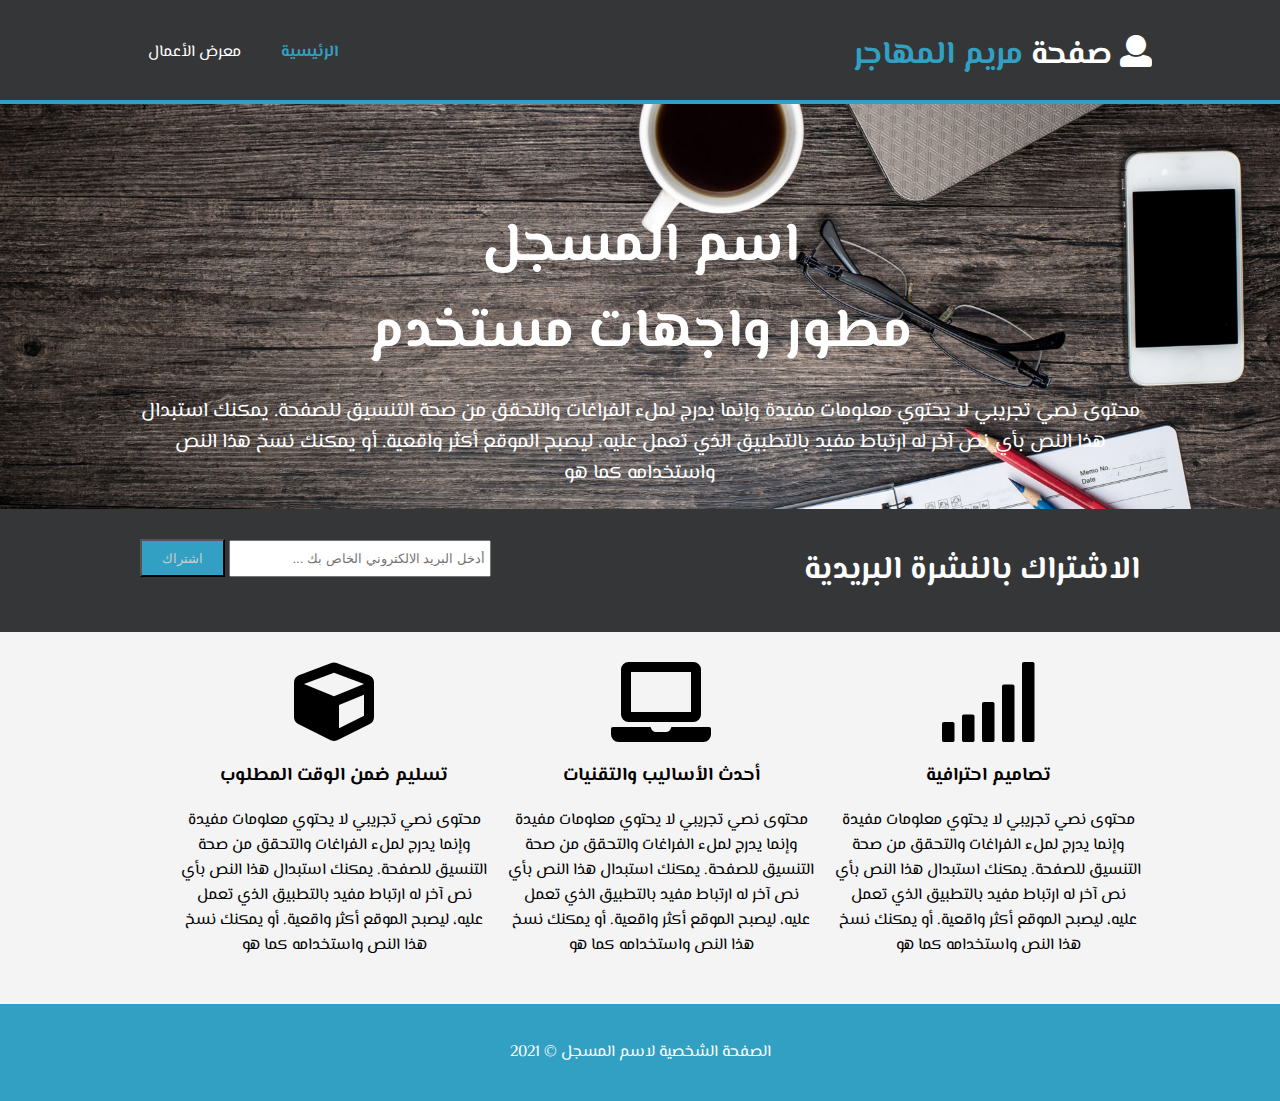
<file: index.html>
<!DOCTYPE html>
<html>
  <head>
      <meta charset="utf-8">      
      <meta name="description" content="موقع شخصي لـ اسم الطالبة مريم المهاجر">
      <meta name="author" content="مريم المهاجر">
      <title>الموقع الشخصي</title>
      <link rel="stylesheet" href="./css/fontawesome-all.min.css">
      <link rel="stylesheet" href="./css/style.css">
  </head>
  <body>
        <header>
            <div class="container">
                <div id="branding">
                    <h1><i class="fas fa-user"></i> صفحة <sapn class="highlight">مريم المهاجر</sapn></h1>                    
                </div>
                <nav>
                    <ul>
                        <li  class="current" ><a href="index.html">الرئيسية</a></li>
                        <li><a href="gallery.html">معرض الأعمال</a></li>
                    </ul>
                </nav>
            </div>
        </header>
        <section id="showcase">
            <div class="container">
                <h1>اسم المسجل <br>مطور واجهات مستخدم</h1>
                <p>محتوى نصي تجريبي لا يحتوي معلومات مفيدة 
                    وإنما يدرج لملء الفراغات والتحقق من صحة التنسيق للصفحة.
                     يمكنك استبدال هذا النص بأي نص آخر له ارتباط مفيد بالتطبيق الذي تعمل عليه،
                      ليصبح الموقع أكثر واقعية. أو يمكنك نسخ هذا النص واستخدامه كما هو</p>
            </div>
        </section>
        <section id="newsletter">
                <div class="container">
                    <h1>الاشتراك بالنشرة البريدية</h1>
                    <form action="">
                        <input type="email" placeholder="أدخل البريد الالكتروني الخاص بك ...">
                        <input type="submit" class="button" value="اشتراك" >
                    </form>
                </div>
        </section>        
        <section id="boxes">
                <div class="container">
                    <div class="box">
                        <i class="fa fa-signal fa-5x"></i>
                        <h3>تصاميم احترافية</h3>
                        <p>محتوى نصي تجريبي لا يحتوي معلومات مفيدة 
                                وإنما يدرج لملء الفراغات والتحقق من صحة التنسيق للصفحة.
                                 يمكنك استبدال هذا النص بأي نص آخر له ارتباط مفيد بالتطبيق الذي تعمل عليه،
                                  ليصبح الموقع أكثر واقعية. أو يمكنك نسخ هذا النص واستخدامه كما هو</p>
                    </div>
                    <div class="box">
                        <i class="fa fa-laptop fa-5x"></i>                        
                        <h3>أحدث الأساليب والتقنيات</h3>
                        <p>محتوى نصي تجريبي لا يحتوي معلومات مفيدة 
                                وإنما يدرج لملء الفراغات والتحقق من صحة التنسيق للصفحة.
                                 يمكنك استبدال هذا النص بأي نص آخر له ارتباط مفيد بالتطبيق الذي تعمل عليه،
                                  ليصبح الموقع أكثر واقعية. أو يمكنك نسخ هذا النص واستخدامه كما هو</p>
                    </div>
                    <div class="box">                        
                        <i class="fa fa-cube fa-5x"></i>
                        <h3>تسليم ضمن الوقت المطلوب</h3>
                        <p>محتوى نصي تجريبي لا يحتوي معلومات مفيدة 
                                وإنما يدرج لملء الفراغات والتحقق من صحة التنسيق للصفحة.
                                 يمكنك استبدال هذا النص بأي نص آخر له ارتباط مفيد بالتطبيق الذي تعمل عليه،
                                  ليصبح الموقع أكثر واقعية. أو يمكنك نسخ هذا النص واستخدامه كما هو</p>
                    </div>
                </div>
        </section>        
        <footer>
                <p>الصفحة الشخصية لاسم المسجل &copy; 2021</p>
        </footer>
  </body>
</html>
</file>
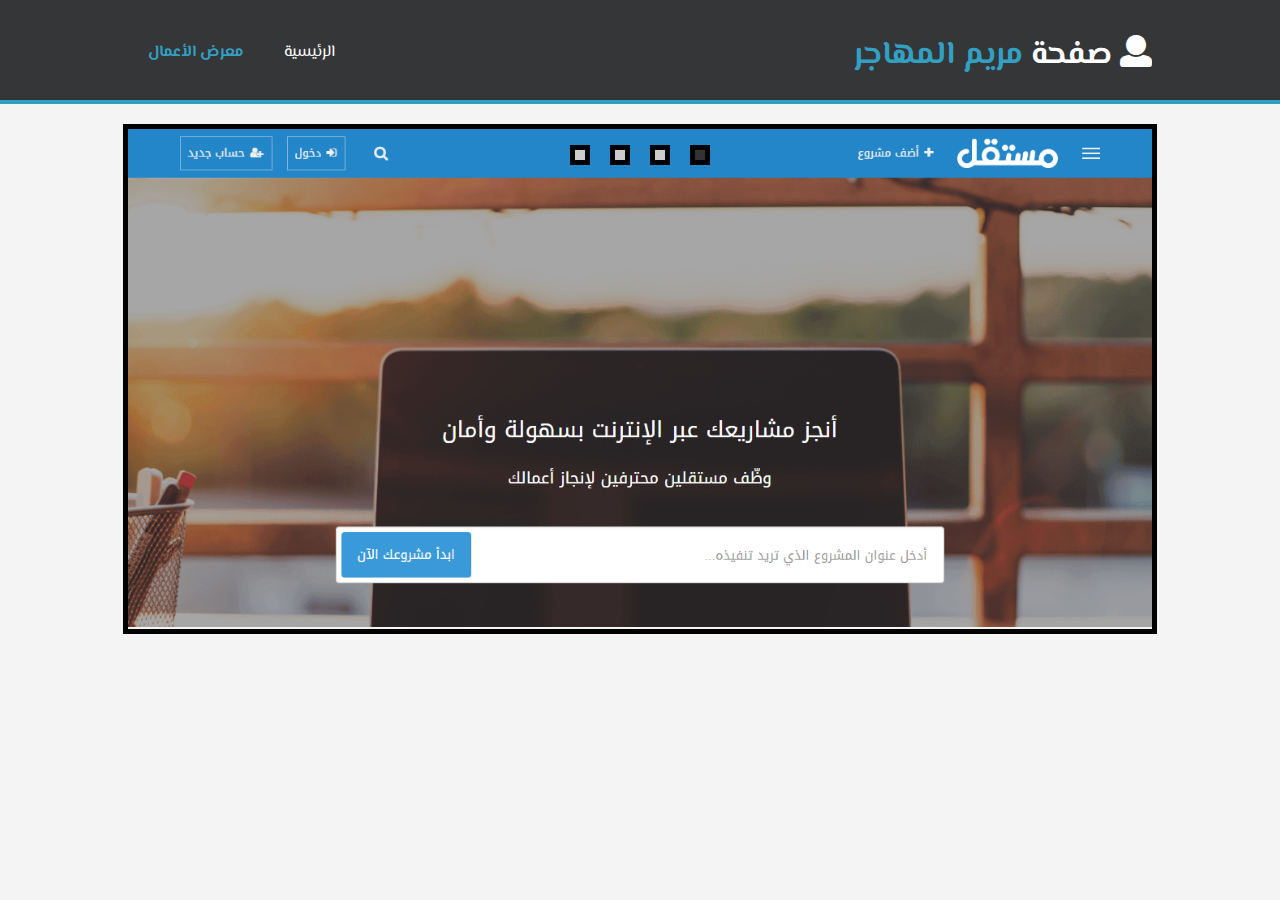
<file: Gallery.html>
<!DOCTYPE html>
<html>
  <head>
      <meta charset="utf-8">      
      <meta name="description" content="موقع شخصي لـ اسم الطالب">
      <meta name="author" content="اسم الطالب">
      <title>الموقع الشخصي</title>
      <link rel="stylesheet" href="./css/fontawesome-all.min.css">
      <link rel="stylesheet" href="./css/style.css">      
      <link rel="stylesheet" href="./css/slider.css">
  </head>
  <body>
        <header>
            <div class="container">
                <div id="branding">
                    <h1><i class="fas fa-user"></i> صفحة <sapn class="highlight">مريم المهاجر</sapn></h1>                    
                </div>
                <nav>
                    <ul>
                        <li><a href="index.html">الرئيسية</a></li>
                        <li class="current" ><a href="gallery.html">معرض الأعمال</a></li>
                    </ul>
                </nav>
            </div>
        </header>
        <section class="main">
            <div id="slider" class="container">
                <div id="wrapper">
                    <div class="content">                        
                        <img src="img/1.PNG">
                    </div>          
                    <div class="content">
                        <img src="img/2.PNG">
                    </div>
                    <div class="content">
                        <img src="img/3.PNG">
                    </div>
                    <div class="content">
                        <img src="img/4.PNG">
                    </div>
                </div>
                <div id="navLinks">
                    <ul>
                        <li class="itemLinks" data-pos="0"></li>
                        <li class="itemLinks" data-pos="1"></li>
                        <li class="itemLinks" data-pos="2"></li>
                        <li class="itemLinks" data-pos="3"></li>
                    </ul>
                </div>
            </div>
        </section>
</body>
<script src="js/jquery.js"></script>
<script src="js/slider.js"></script>
</html>
</file>
<file: css/style.css>
@import url('https://fonts.googleapis.com/css?family=El+Messiri');
body
{
    font-family: 'El Messiri', sans-serif;
    padding: 0;
    margin: 0;
    background-color: #f4f4f4;
    direction: rtl;
}

.container
{
    width: 80%;
    margin: auto;
    overflow: hidden;
}

ul
{
    margin: 0;
    padding: 0;
}

header 
{
    background: #353637;
    color: #ffffff;
    padding-top: 30px;
    min-height: 70px;
    border-bottom: #32a0c2 4px solid; 
}

header a 
{
    color: #ffffff;
    text-decoration: none;
    font-size: 16px;
}

header li 
{
    float: right;
    display: inline;
    padding: 0 20px 0 20px;
}

header #branding 
{
    float: right;
}

header #branding h1
{
    margin: 0;
}

header nav 
{
    float: left;
    margin-top: 10px;        
}

header .highlight, header .current a 
{
    color: #32a0c2;
    font-weight: bold;
}

header a:hover 
{
    color: #cccccc;
    font-weight: bold;
}

#showcase
{
    min-height: 400px;
    background:url('../img/image.jpg') no-repeat center;
    background-size: cover;
    text-align: center;
    color: #ffffff;
}

#showcase h1
{
    margin-top: 100px;    
    font-size: 55px;
    margin-bottom: 10px;
}

#showcase p
{
    font-size: 20px;
}

#newsletter 
{
    padding: 15px;
    color: #ffffff;
    background: #353637;   
}

#newsletter h1 
{
    float: right;
}

#newsletter form
{
    float: left;
    margin-top: 15px;
}

#newsletter input[type="email"]
{
    padding: 4px;
    height: 25px;
    width: 250px;
}

input.button
{
    height: 38px;
    background: #32a0c2;
    padding-left: 20px;
    padding-right: 20px;
    color: #cccccc;
}

#boxes
{
    margin-top: 20px;
}

#boxes .box
{
    float: right;
    text-align: center;
    width: 30%;
    padding: 10px;
}

footer 
{
    padding: 20px;
    margin-top: 20px;
    color: #ffffff;
    background-color: #32a0c2;
    text-align: center;
}

@media(max-width: 768px)
{
    header #branding,
    header nav,
    header nav li,
    #newsletter h1,
    #newsletter form,
    #boxes .box
    {
        float: none;        
        text-align: center;
        width: 100%;
    }    
    
    header
    {
        padding-bottom: 20px;     
    }

    #showcase h1
    {
        margin-top: 40px;
    }     

    #newsletter input.button 
    {
        display: block;
        width: 100%;        
    }

    #newsletter form input[type="email"] 
    {
        width: 100%;
        margin-bottom: 5px;
    }              
}
</file>
<file: css/slider.css>
#slider 
{
    position: relative;
    margin: auto;
    margin-top: 20px;    
    height: 500px;    
    border: 5px black solid;
    overflow: hidden;
}

#wrapper 
{
    width: 400%;
    height: 100%;
    transition: transform 0.5s ease-in-out;
}

#wrapper .content 
{
    float: right;
    width: 25%;
    height: 100%;
    background-repeat: no-repeat;
    position: relative;
}

#wrapper .content img 
{
    width: 100%;
}

#navLinks 
{
    text-align: center;
    position: absolute;
    top: 0;
    right: 50%; 
    transform: translate(50%, 0);      
}

#navLinks ul 
{
    margin: 0px;
    padding: 0px;
    display: inline-block;
    margin-top: 6px;
}

#navLinks ul li 
{
    float: right;
    text-align: center;
    margin: 10px;
    padding: 5px;
    cursor: pointer;
    background-color: #ccc;
    list-style: none;
    border: black 5px solid;
   
}
   
#navLinks ul li:hover 
{
    background-color: #32a0c3;
}
   
#navLinks ul li.active 
{
    background-color: #333;
}

#navLinks ul li.active:hover 
{
    background-color: #484848;
}
</file>
